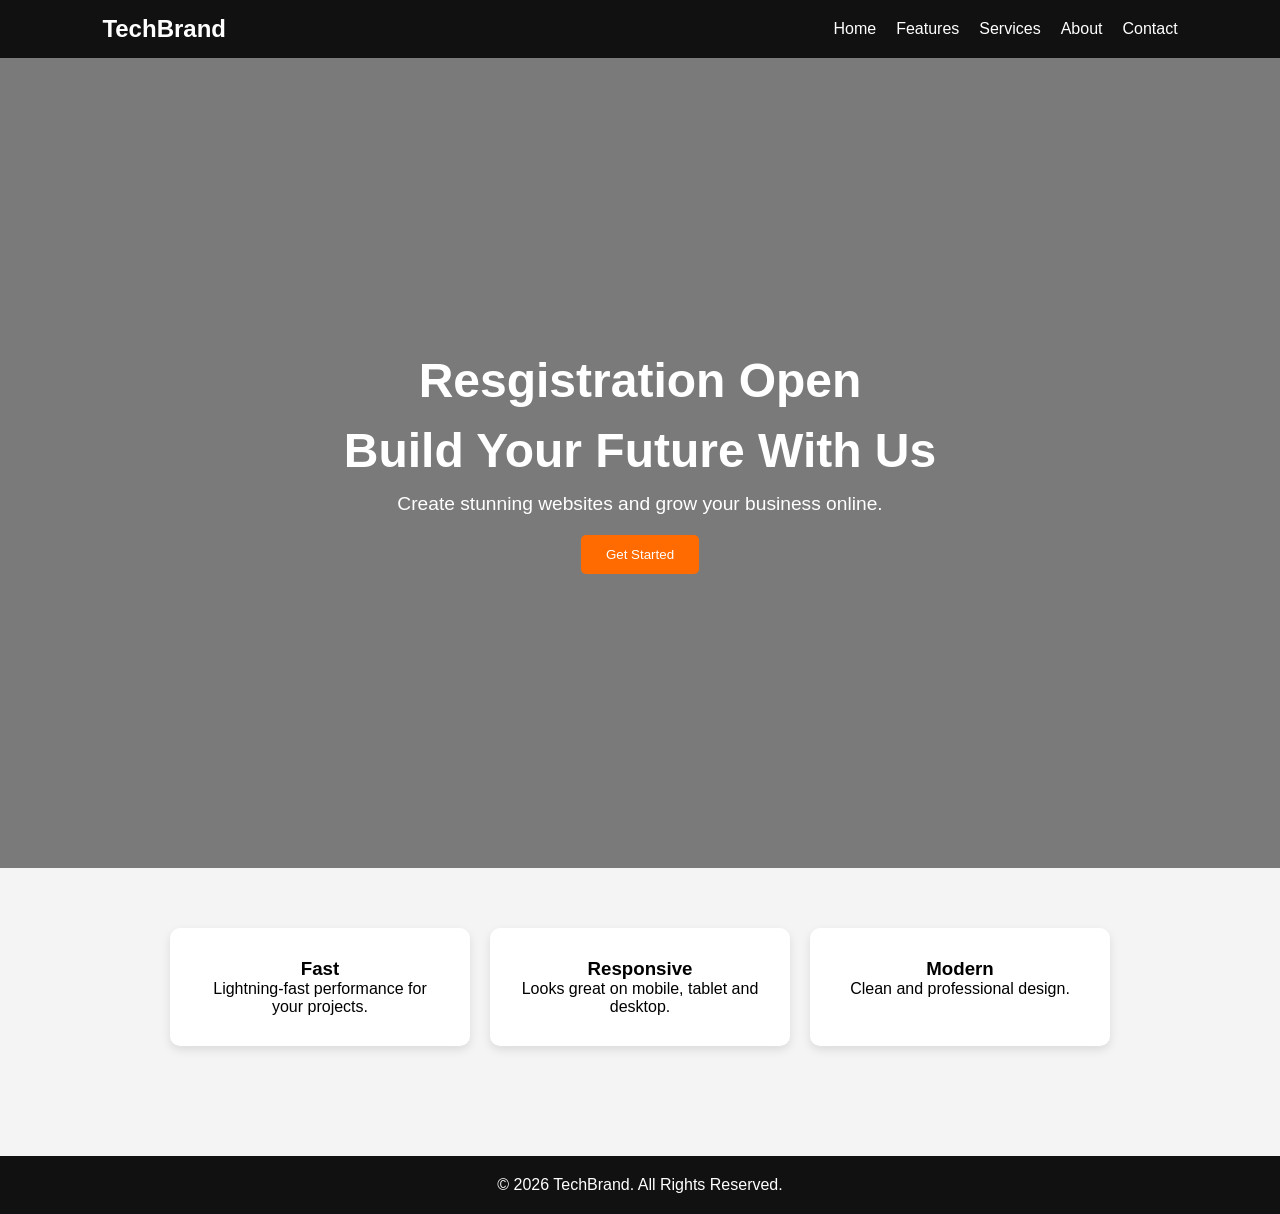
<file: index.html>
<!DOCTYPE html>
<html lang="en">
<head>
    <meta charset="UTF-8">
    <meta name="viewport" content="width=device-width, initial-scale=1.0">
    <title>Landing Page</title>
    <link rel="stylesheet" href="./css/style.css">
</head>
<body>

    <!-- Header -->
    <header>
        <nav>
            <div class="logo">TechBrand</div>
            <ul class="nav-links">
                <li><a href="#">Home</a></li>
                <li><a href="#">Features</a></li>
                 <li><a href="service.html">Services</a></li>
                <li><a href="#">About</a></li>
                <li><a href="#">Contact</a></li>
            </ul>
            <button id="menu-btn">☰</button>
        </nav>
    </header>

    <!-- Hero Section -->
    <section class="hero">
        <div class="hero-content">
            <h1>Resgistration Open</h1>
            <h1>Build Your Future With Us</h1>
            <p>Create stunning websites and grow your business online.</p>
            <button onclick="showMessage()">Get Started</button>
        </div>
    </section>

    <!-- Features -->
    <section class="features">
        <div class="card">
            <h3>Fast</h3>
            <p>Lightning-fast performance for your projects.</p>
        </div>

        <div class="card">
            <h3>Responsive</h3>
            <p>Looks great on mobile, tablet and desktop.</p>
        </div>

        <div class="card">
            <h3>Modern</h3>
            <p>Clean and professional design.</p>
        </div>
    </section>

    <!-- Footer -->
    <footer>
        <p>© 2026 TechBrand. All Rights Reserved.</p>
    </footer>

    <script src="./js/app.js"></script>
</body>
</html>
</file>
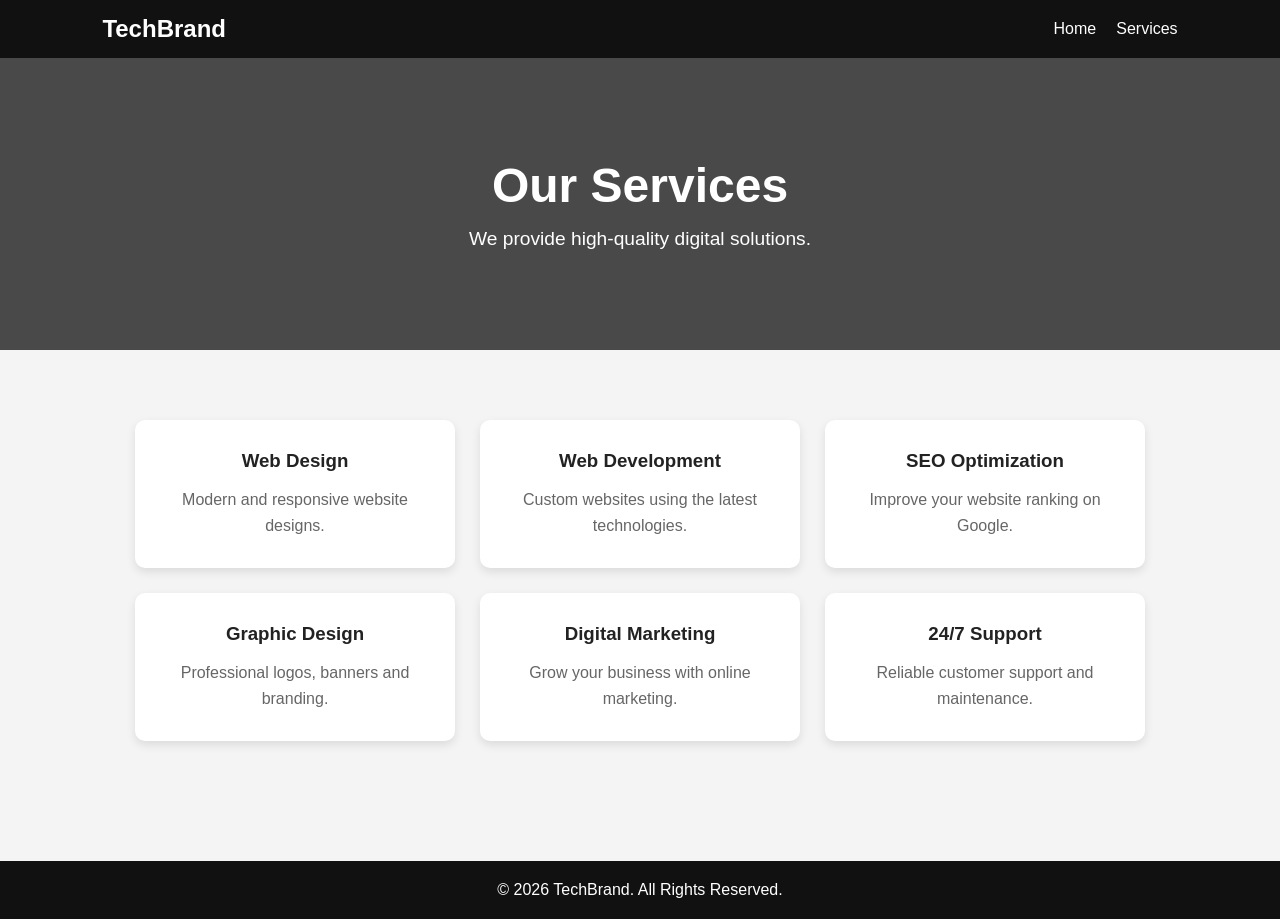
<file: service.html>
<!DOCTYPE html>
<html lang="en">
<head>
    <meta charset="UTF-8">
    <meta name="viewport" content="width=device-width, initial-scale=1.0">
    <title>Our Services</title>
    <link rel="stylesheet" href="./css/style.css">
</head>
<body>

<header>
    <nav>
        <div class="logo">TechBrand</div>

        <ul class="nav-links">
            <li><a href="index.html">Home</a></li>
            <li><a href="service.html">Services</a></li>
        </ul>
    </nav>
</header>

<section class="services-hero">
    <h1>Our Services</h1>
    <p>We provide high-quality digital solutions.</p>
</section>

<section class="services">

    <div class="service-card">
        <h3>Web Design</h3>
        <p>Modern and responsive website designs.</p>
    </div>

    <div class="service-card">
        <h3>Web Development</h3>
        <p>Custom websites using the latest technologies.</p>
    </div>

    <div class="service-card">
        <h3>SEO Optimization</h3>
        <p>Improve your website ranking on Google.</p>
    </div>

    <div class="service-card">
        <h3>Graphic Design</h3>
        <p>Professional logos, banners and branding.</p>
    </div>

    <div class="service-card">
        <h3>Digital Marketing</h3>
        <p>Grow your business with online marketing.</p>
    </div>

    <div class="service-card">
        <h3>24/7 Support</h3>
        <p>Reliable customer support and maintenance.</p>
    </div>

</section>

<footer>
    <p>© 2026 TechBrand. All Rights Reserved.</p>
</footer>
  <script src="./js/app.js"></script>
</body>
</html>
</file>
<file: css/style.css>
*{
    margin:0;
    padding:0;
    box-sizing:border-box;
    font-family:Arial, sans-serif;
}

body{
    background:#f4f4f4;
}

header{
    background:#111;
    color:white;
    padding:15px 8%;
}

nav{
    display:flex;
    justify-content:space-between;
    align-items:center;
}

.logo{
    font-size:24px;
    font-weight:bold;
}

.nav-links{
    list-style:none;
    display:flex;
    gap:20px;
}

.nav-links a{
    color:white;
    text-decoration:none;
}

#menu-btn{
    display:none;
    background:none;
    border:none;
    color:white;
    font-size:24px;
    cursor:pointer;
}

.hero{
    height:90vh;
    background:linear-gradient(rgba(0,0,0,.5),
    rgba(0,0,0,.5)),
    url("https://images.unsplash.com/photo-1498050108023-c5249f4df085");
    background-size:cover;
    background-position:center;
    display:flex;
    justify-content:center;
    align-items:center;
    text-align:center;
    color:white;
}

.hero h1{
    font-size:3rem;
    margin-bottom:15px;
}

.hero p{
    font-size:1.2rem;
    margin-bottom:20px;
}

.hero button{
    padding:12px 25px;
    border:none;
    background:#ff6b00;
    color:white;
    cursor:pointer;
    border-radius:5px;
}

.features{
    padding:60px 8%;
    display:flex;
    gap:20px;
    justify-content:center;
    flex-wrap:wrap;
}

.card{
    background:white;
    padding:30px;
    width:300px;
    border-radius:10px;
    box-shadow:0 4px 10px rgba(0,0,0,.1);
    text-align:center;
}

footer{
    background:#111;
    color:white;
    text-align:center;
    padding:20px;
}

@media(max-width:768px){

    .nav-links{
        display:none;
        flex-direction:column;
        position:absolute;
        top:60px;
        right:20px;
        background:#222;
        padding:20px;
    }

    .nav-links.active{
        display:flex;
    }

    #menu-btn{
        display:block;
    }

    .hero h1{
        font-size:2rem;
    }
}




*{
    margin:0;
    padding:0;
    box-sizing:border-box;
    font-family:Arial, sans-serif;
}

body{
    background:#f4f4f4;
}

/* Header */
header{
    background:#111;
    padding:15px 8%;
}

nav{
    display:flex;
    justify-content:space-between;
    align-items:center;
}

.logo{
    color:#fff;
    font-size:24px;
    font-weight:bold;
}

.nav-links{
    list-style:none;
    display:flex;
    gap:20px;
}

.nav-links a{
    color:white;
    text-decoration:none;
    transition:0.3s;
}

.nav-links a:hover{
    color:#ff6b00;
}

/* Hero Section */
.services-hero{
    background:linear-gradient(
        rgba(0,0,0,0.7),
        rgba(0,0,0,0.7)
    ),
    url('https://images.unsplash.com/photo-1497366754035-f200968a6e72');
    
    background-size:cover;
    background-position:center;
    color:white;
    text-align:center;
    padding:100px 20px;
}

.services-hero h1{
    font-size:3rem;
    margin-bottom:15px;
}

.services-hero p{
    font-size:1.2rem;
}

/* Services Section */
.services{
    padding:70px 8%;
    display:flex;
    flex-wrap:wrap;
    justify-content:center;
    gap:25px;
}

.service-card{
    background:white;
    width:320px;
    padding:30px;
    border-radius:10px;
    text-align:center;
    box-shadow:0 4px 10px rgba(0,0,0,0.1);
    transition:0.3s;
}

.service-card:hover{
    transform:translateY(-8px);
}

.service-card h3{
    margin-bottom:15px;
    color:#222;
}

.service-card p{
    color:#666;
    line-height:1.6;
}

/* Footer */
footer{
    background:#111;
    color:white;
    text-align:center;
    padding:20px;
    margin-top:50px;
}

/* Responsive */
@media(max-width:768px){

    nav{
        flex-direction:column;
        gap:15px;
    }

    .services-hero h1{
        font-size:2rem;
    }

    .service-card{
        width:100%;
    }
}
</file>
